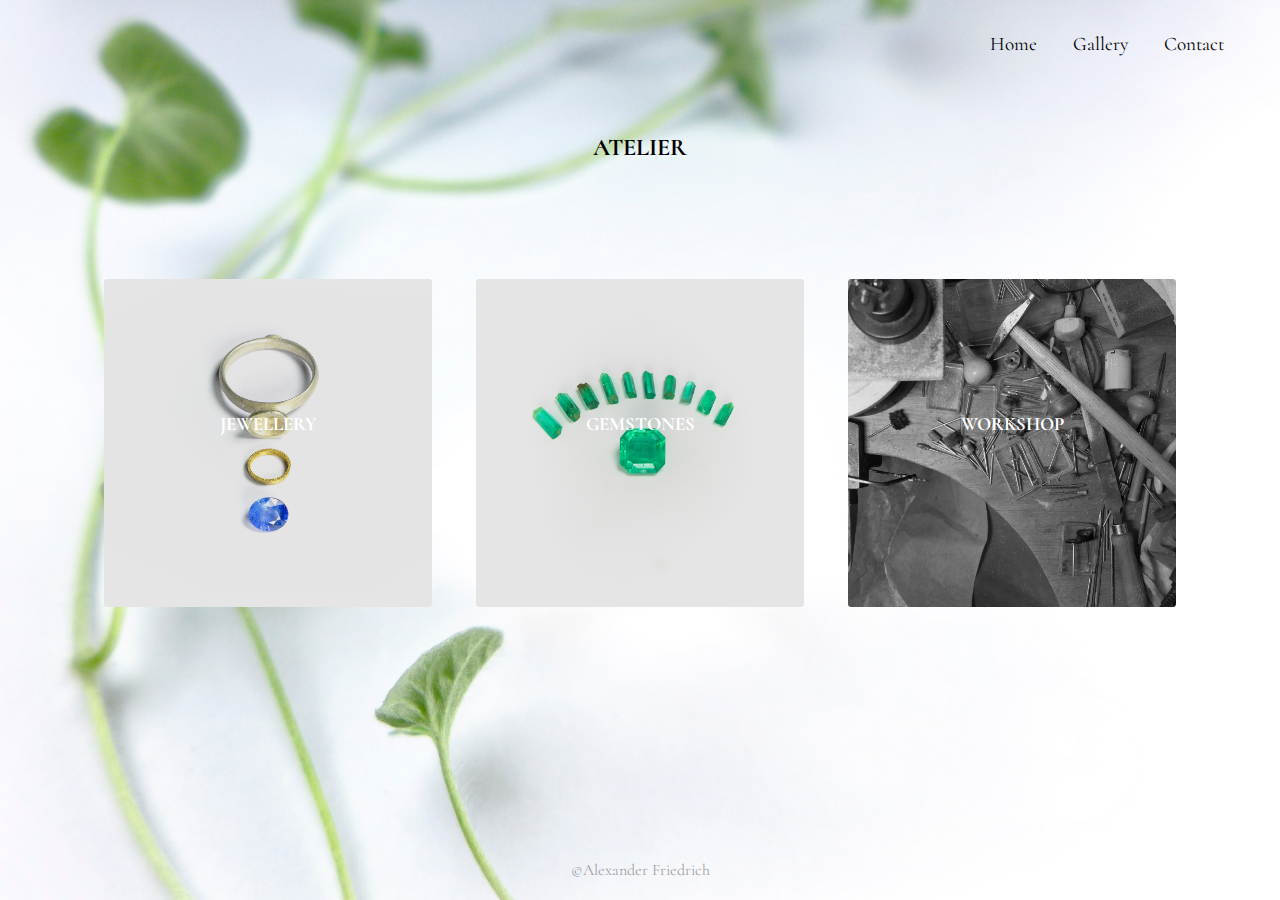
<file: gallery.html>
<!DOCTYPE html>
<html lang="en">
<head>
    <meta charset="UTF-8">
    <meta http-equiv="X-UA-Compatible" content="IE=edge">
    <meta name="viewport" content="width=device-width, initial-scale=1.0">
    <link rel="stylesheet" href="style.css">
    <title>Alexander Friedrich - Jewellery</title>
</head>
<body class="bodyphoto">
    <div id="page-container">
        <div id="content-wrap">
            <header>
                <nav>
                    <ul>
                        <li class="item">
                             <a href="index.html">Home</a>
                        </li>
                         <li class="item">
                             <a href="#.html">Gallery</a>
                        </li>
                         <li class="item">
                            <a href="contact.html">Contact</a>
                        </li>
                    </ul>
                </nav>
            </header>
       </div>

       <main>
          <h1>ATELIER</h1>

          <div class="section">
            <ul class="grid">
              <li>
                <div class="box img-1">
                  <a href="gallery1.html">
                  <div class="info">
                    <h3>JEWELLERY</h3>
                  </div></a>
                </div>
              </li>
              <li>
                <div class="box img-2">
                  <a href="gallery2.html">
                  <div class="info">
                    <h3>GEMSTONES</h3>
                  </div></a>
                </div>
              </li>
              <li>
                <div class="box img-3">
                  <a href="gallery3.html">
                  <div class="info">
                    <h3>WORKSHOP</h3>
                  </div></a>
                </div>
              </li>
            </ul>
          </div>

       </main>

        <footer id="footer">
            <p>©Alexander Friedrich</p>
        </footer>
    </div>
</body>
</html>
</file>
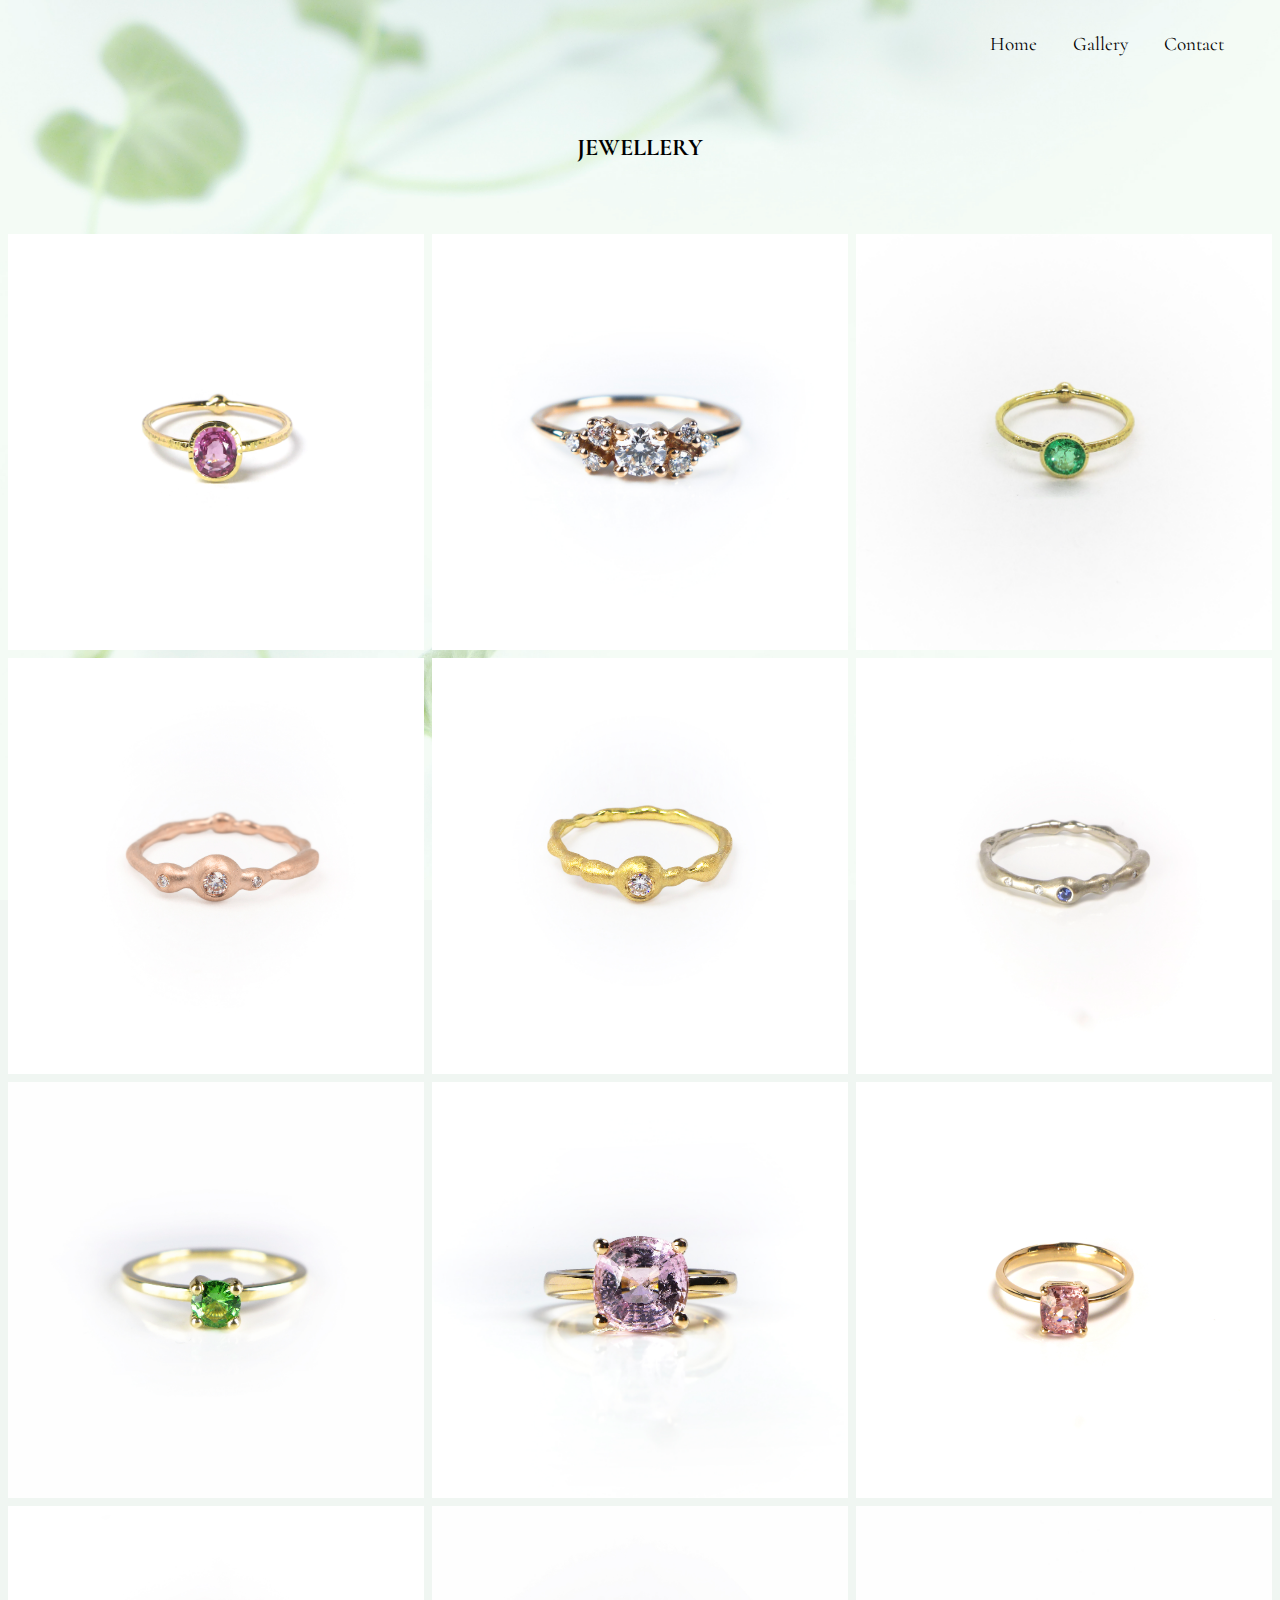
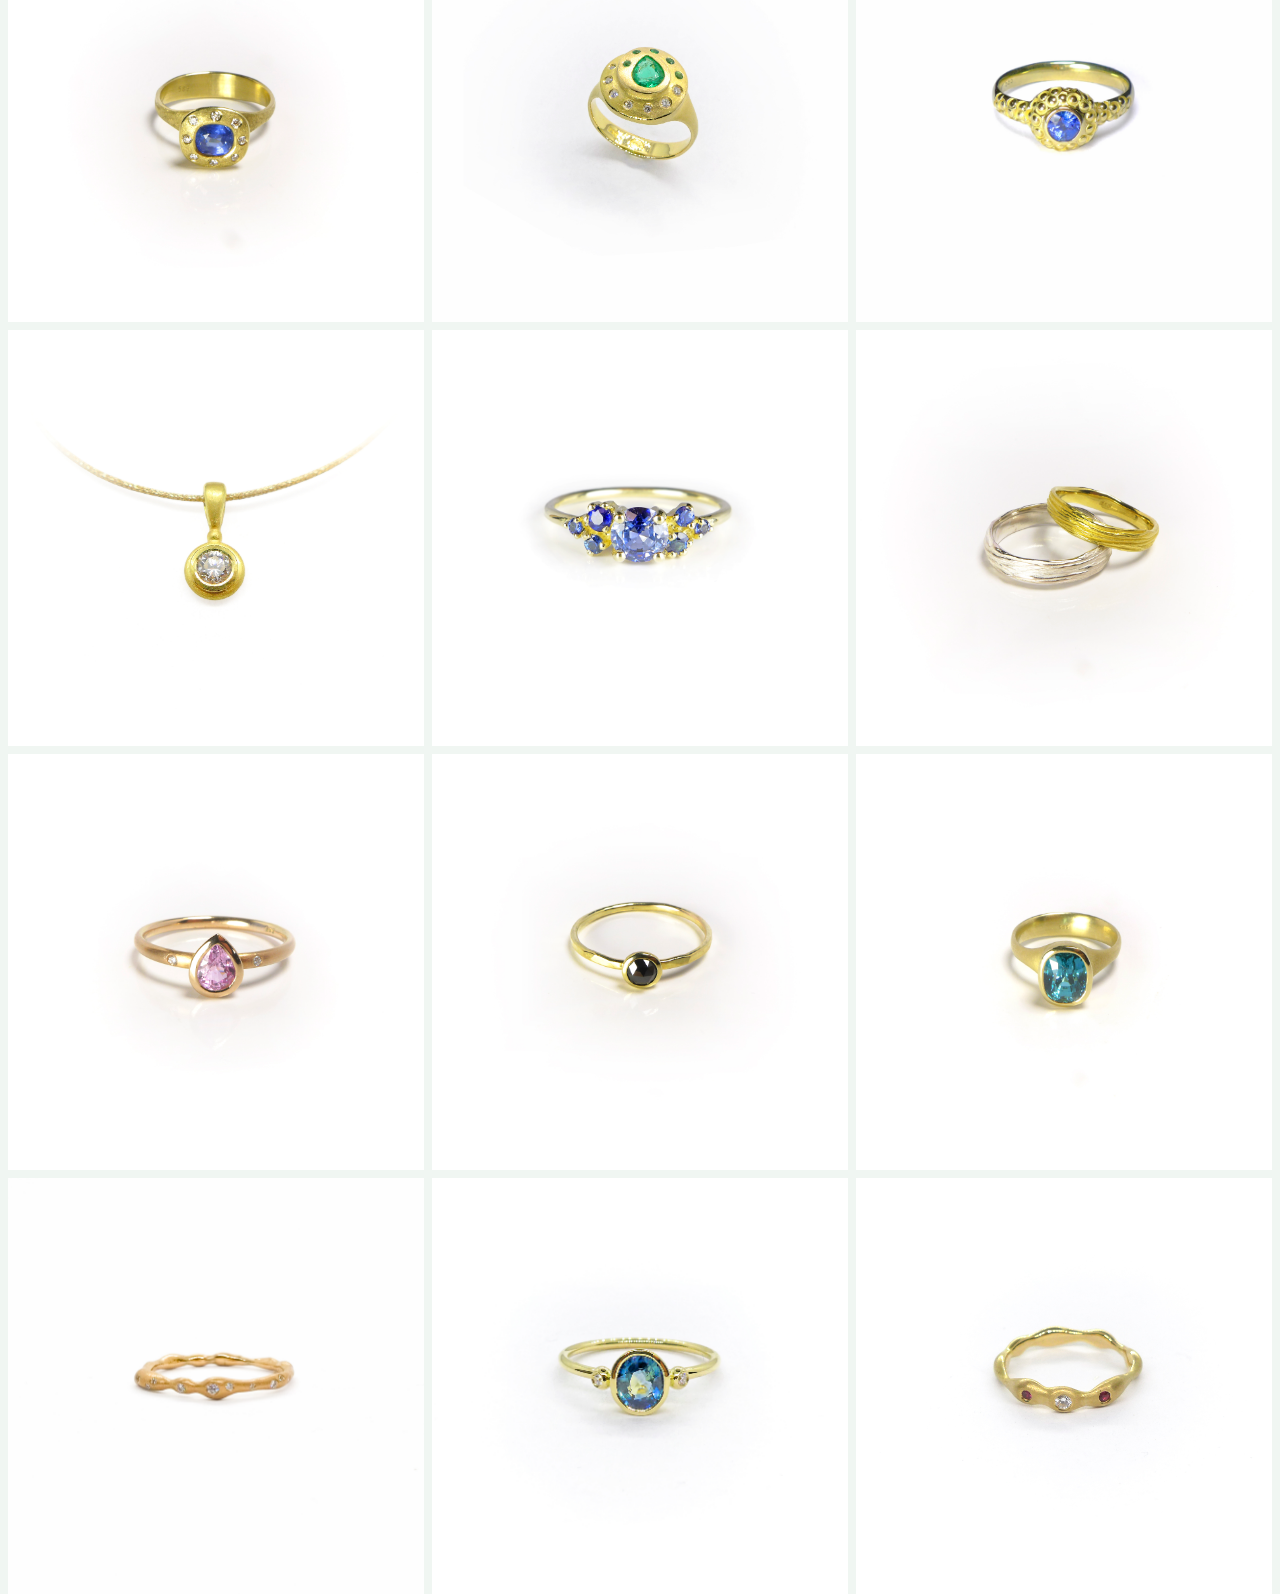
<file: gallery1.html>
<!DOCTYPE html>
<html lang="en">
<head>
    <meta charset="UTF-8">
    <meta http-equiv="X-UA-Compatible" content="IE=edge">
    <meta name="viewport" content="width=device-width, initial-scale=1.0">
    <link rel="stylesheet" href="style.css">
    <title>Gallery-Jewellery</title>
</head>
<body class="bodyphotogallery">
    <div id="page-container">
        <div id="content-wrap">
            <header>
                <nav>
                    <ul>
                        <li class="item">
                             <a href="index.html">Home</a>
                        </li>
                         <li class="item">
                             <a href="gallery.html">Gallery</a>
                        </li>
                         <li class="item">
                            <a href="contact.html">Contact</a>
                        </li>
                    </ul>
                </nav>
            </header>
       </div>
    <h1 class="gallery-h1">JEWELLERY</h1>
    <div class="row">
        <div class="column">
          <img src="./pictures/gallery1/pink.jpg" alt="golden ring with a big pink sapphire stone">
          <img src="./pictures/gallery1/rose final2.jpg" alt="organic rosegold ring with diamonds">
          <img src="./pictures/gallery1/green ring.jpg" alt="golden ring with a green stone">
          <img src="./pictures/gallery1/Saphir brillis.jpg" alt="thick yellow gold ring with a big blue sapphire stone and eight small diamonds around">
          <img src="./pictures/gallery1/necklace.jpg" alt="yellow golden necklace with a diamond">
          <img src="./pictures/gallery1/pink saphir.jpg" alt="yellow golden ring with a pink tearshaped pink sapphire and two diamonds">
          <img src="./pictures/gallery1/organic.jpg" alt="yellow golden organically shaped ring with diamonds">
        </div>
        <div class="column">
          <img src="./pictures/gallery1/Rosé.jpg" alt="yellow golden delicate ring with a big diamond in the middle and six smaller ones next to it">
          <img src="./pictures/gallery1/FINAL.jpg" alt="yellow golden organically shaped ring with a big diamond">
          <img src="./pictures/gallery1/morganitring.jpg" alt="yellowgolden ring with a big pink morganite central stone">
          <img src="./pictures/gallery1/Spiralring.jpg" alt="yellow golden ring, spiral-shaped, with a big pear-shaped smaragd,five smaller smaragds and seven diamonds around">
          <img src="./pictures/gallery1/flower saphire ring.jpg" alt="yellow golden delicate ring with a big blue round sapphire in the middle and six smaller ones next to it">
          <img src="./pictures/gallery1/schwarzer diamant.jpg" alt="hammered yellowgold ring with a black rosecut diamond">
          <img src="./pictures/gallery1/sapphire 2 dias.jpg" alt="yellow gold ring with an oval blue sapphire and two small diamonds next to it">

        </div>
          <div class="column">
          <img src="./pictures/gallery1/smaragd dia.jpg" alt="yellow gold ring with a big smaragd and a small diamond">
          <img src="./pictures/gallery1/weißgold saphir dia.jpg" alt="organically shaped whitegold ring with a small blue sapphire and small diamonds">
          <img src="./pictures/gallery1/spinell rosa.jpg" alt="rosegold ring with a big spinell central stone">
          <img src="./pictures/gallery1/saphir knubbel.jpg" alt="bubbly-structured yellowgold ring with a round blue sapphire">
          <img src="./pictures/gallery1/wellen.jpg" alt="wedding rings with a lined structure in yellow gold and silver">
          <img src="./pictures/gallery1/zirkon.jpg" alt="massive yellow gold ring with a blue antique-cut zirkon">
          <img src="./pictures/gallery1/dia gold ruby.jpg" alt="organically-shaped yellowgold ring with a central diamond and two rubies next to it">
        </div>
      </div>
</body>
</html>
</file>
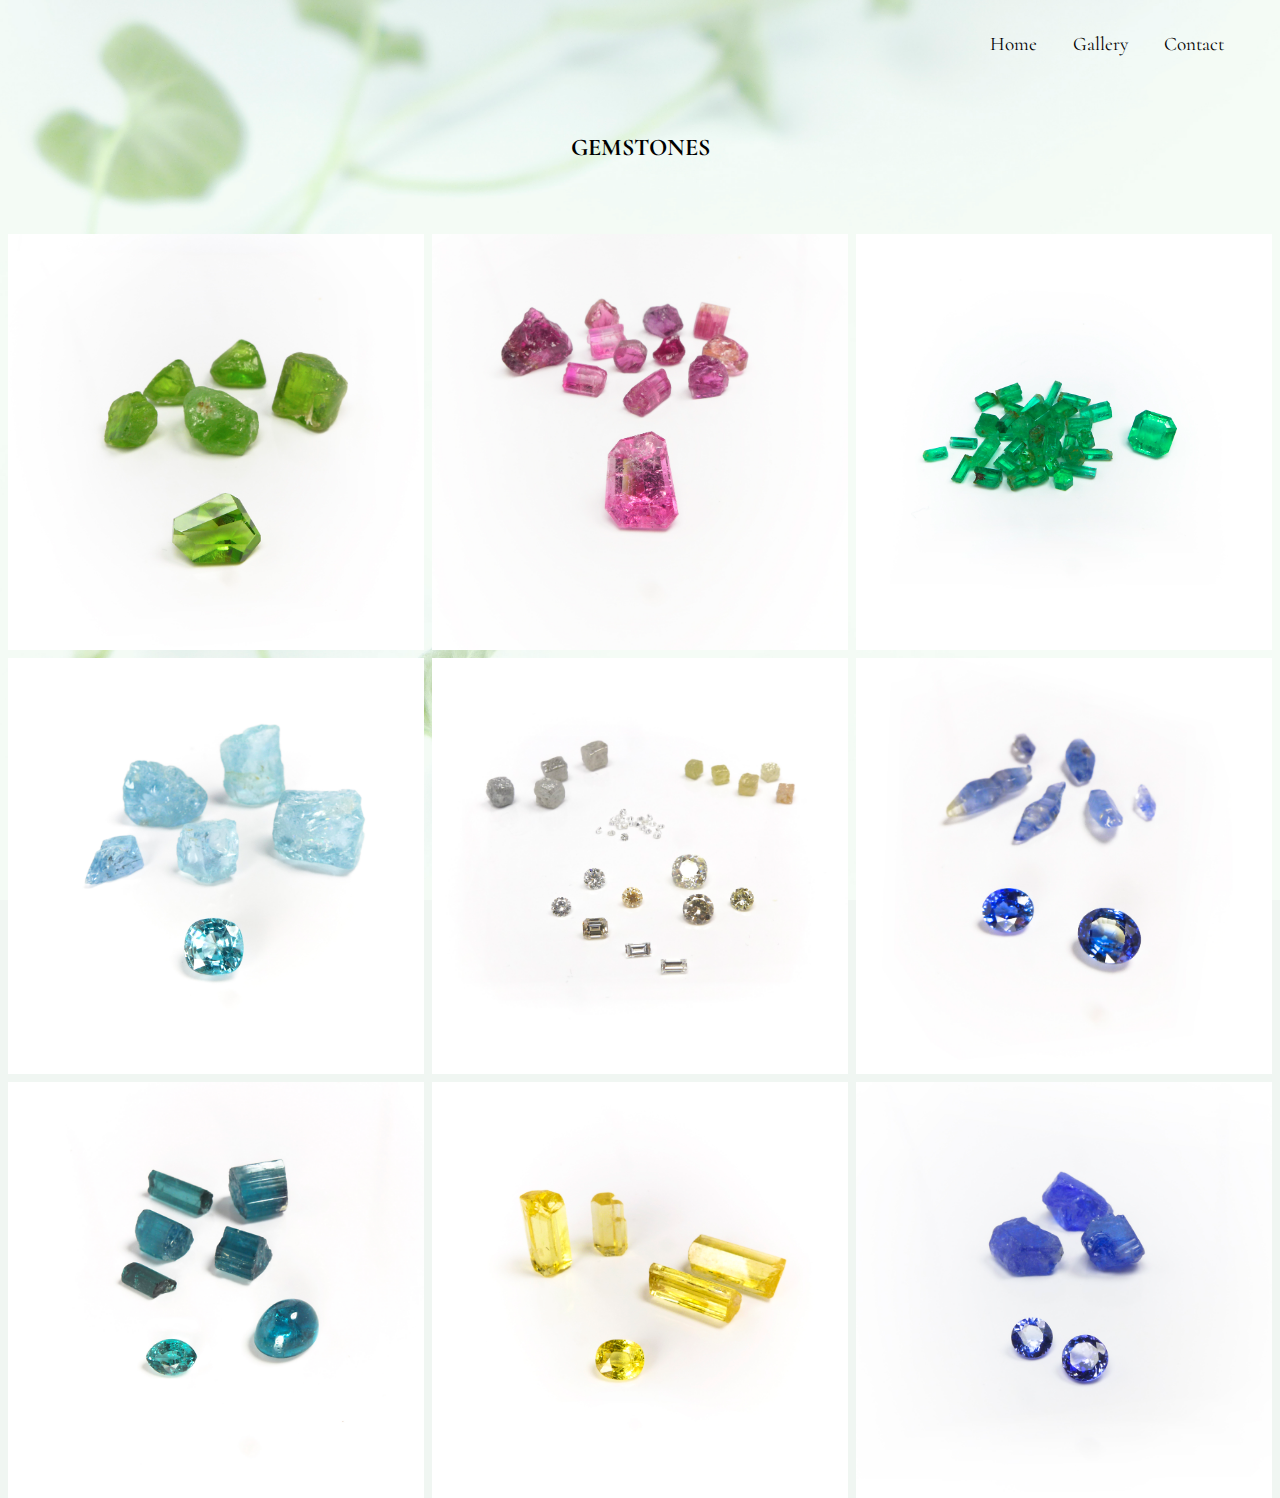
<file: gallery2.html>
<!DOCTYPE html>
<html lang="en">
<head>
    <meta charset="UTF-8">
    <meta http-equiv="X-UA-Compatible" content="IE=edge">
    <meta name="viewport" content="width=device-width, initial-scale=1.0">
    <link rel="stylesheet" href="style.css">
    <title>Gallery-Gemstones</title>
</head>
<body class="bodyphotogallery">
  <div id="page-container">
    <div id="content-wrap">
        <header>
            <nav>
                <ul>
                    <li class="item">
                         <a href="index.html">Home</a>
                    </li>
                     <li class="item">
                         <a href="gallery.html">Gallery</a>
                    </li>
                     <li class="item">
                        <a href="contact.html">Contact</a>
                    </li>
                </ul>
            </nav>
        </header>
   </div>
    <h1 class="gallery-h1">GEMSTONES</h1>
    <div class="row">
        <div class="column">
          <img src="./pictures/gallery2/peridot.jpg" alt="cut and rough green peridot stones">
          <img src="./pictures/gallery2/blue stone.jpg" alt="cut and rough aquamarine stones">
          <img src="./pictures/gallery2/blau turmalin.jpg" alt="cut and rough blue turmalin stones">
        </div>
        <div class="column">
          <img src="./pictures/gallery2/rosa turmalin2.jpg" alt="cut and rough pink turmalin stones">
          <img src="./pictures/gallery2/Diamant.jpg" alt="cut and rough diamonds">
          <img src="./pictures/gallery2/yellow stone.jpg" alt="cut and rough gold beryll stones">
        </div>
          <div class="column">
          <img src="./pictures/gallery2/smaragd1.jpg" alt="cut and rough smaragd stones">
          <img src="./pictures/gallery2/saphire2.jpg" alt="cut and rough blue sapphire stones">
          <img src="./pictures/gallery2/tansanit.jpg" alt="cut and rough tansanit stones">
        </div>
      </div>
</body>
</html>
</file>
<file: style.css>
@import url('https://fonts.googleapis.com/css2?family=Cormorant:wght@300&display=swap');

* {
    box-sizing: border-box;
    margin: 0;
    padding: 0;
}

body { 
    background-color: rgba(104, 167, 128,0.1);
    font-family: 'Cormorant', serif;
}

#homepage-body {
    background-image: url(./pictures/coverphoto.jpg);
    background-size: cover;
    background-repeat: no-repeat;
    background-position: center;
    background-attachment: fixed;
}

#page-container {
    position: relative;
    min-height: 100vh;
  }
  
  #content-wrap {
   padding: 1rem 1rem;    /* Footer height */
  }
  
  #footer {
    position: absolute;
    text-align: center;
    bottom: 0;
    width: 100%;
    height: 2.5rem;            /* Footer height */
    color: rgb(161, 159, 159)
  }

nav {
    top: 0;
    width: 100%;
    display:inline-block;
    text-align: right;
    overflow: hidden;
    padding-right: 1.5rem;
    font-size: 1.2rem;
}

nav ul li {
    display: inline-block;
    list-style-type: none;
}

.item a {
    display: inline-block;
    color: black;
    text-align: center;
    padding: 1rem;
    text-decoration: none;
}
.item a:hover {
    background-color: rgba(104, 167, 128,0.5);
    color: rgb(255, 255, 255);
}

.logo-wrapper {
    width: 100%;
    height: 200px;
    position: relative;
}

div .logo  {
    position: absolute;
    margin-top: 2rem;
    top: 45%;
    left: 50%;
    transform: translate(-50%, -50%);
    font-size: 1.8em;
    text-align: center;
    font-family: 'Cormorant', serif;
    
}

/* GALLERY */

.bodyphoto{
    background-image: url(./pictures/leaves.jpg);
    background-size: cover;
    background-repeat: no-repeat;
    background-position: center;
    background-attachment: fixed;
}

h1 {
    text-align: center;
    font-size: 1.5rem;
    margin-top: 2.5rem;
}

.section {
	max-width: 100%;
	margin: 0 auto;
	padding: 6% 2%;
}

.grid {
	margin: 20px 0 0 0;
	padding: 0;
	list-style: none;
	display: block;
	text-align: center;
	width: 100%;
}

.grid:after {
	clear: both;
}

.grid:after, .box:before {
	content: '';
	display: table;
}

.grid li {
	width: 328px;
	height: 328px;
	display: inline-block;
	margin: 20px;
}

.box {
	width: 100%;
	height: 100%;
	position: relative;
	cursor: pointer;
    border-radius: 10px;
    -webkit-transition: 0.3s ease-in-out, 
    -webkit-transform 0.3s ease-in-out;
	-moz-transition:  0.3s ease-in-out, 
    -moz-transform 0.3s ease-in-out;
    transition: all 0.3s ease-in-out, 
    transform 0.3s ease-in-out, ;
}

.box:hover {
	transform: scale(1.05); 
    opacity: 0.8;
}

.img-1 {
	background: linear-gradient( rgba(0, 0, 0, 0.1), rgba(0, 0, 0, 0.1)), /* bottom, image */
	url(./pictures/jewellery.jpg);
    background-size: contain;
    background-repeat: no-repeat;
    background-position: center;
    border-radius: 1%;
}

.img-2 {
	background: linear-gradient( rgba(0, 0, 0, 0.1), rgba(0, 0, 0, 0.1)), /* bottom, image */
	url(./pictures/emerald1.jpg);
    background-size: contain;
    background-repeat: no-repeat;
    background-position: center;
    border-radius: 1%;
}

.img-3 {
	background: linear-gradient( rgba(0, 0, 0, 0.1), rgba(0, 0, 0, 0.1)), /* bottom, image */
	url(./pictures/workbench.jpg);
    background-size: cover;
    background-repeat: no-repeat;
    background-position: center;
    border-radius: 1%;
}

.info {
    height: 10em;
    position: relative
}

.info h3 {
    color: rgb(255, 255, 255);
    margin: 0;
    position: absolute;
    top: 50%;
    left: 50%;
    margin-top: 20%;
    margin-right: -50%;
    transform: translate(-50%, -50%);
}

/*gallery1,2,3*/

.bodyphotogallery{
    background-image: url(./pictures/leaves-gallery.jpg);
    background-size: cover;
    background-repeat: no-repeat;
    background-position: center;
    background-attachment: fixed;
}

.gallery-h1 {
    padding-bottom: 4rem;
}

.row {
    display: flex;
    flex-wrap: wrap;
    padding: 0 4px;
  }
  
  /* Create three equal columns that sits next to each other */
  .column {
    flex: 30%;
    max-width: 40%;
    padding: 0 4px;
  }
  
  .column img {
    padding-top: 0.5rem;
    vertical-align: middle;
    width: 100%;
  } 
  
  /* Responsive layout - makes a two column-layout instead of four columns */
  @media screen and (max-width: 800px) {
    .column {
      flex: 50%;
      max-width: 50%;
    }
  }
  
  /* Responsive layout - makes the two columns stack on top of each other instead of next to each other */
  @media screen and (max-width: 600px) {
    .column {
      flex: 100%;
      max-width: 100%;
    }
  }

/* contact  */

h1 {
    text-align: center;
    font-size: 1.5rem;
}

.contact-question {
    margin: 1rem;
}

.contact-photo {
    border-radius: 1%;
    width: 50%;
}

input[type=text], select, textarea {
    width: 100%;
    padding: 12px;
    border: 1px solid rgba(104, 167, 128);
    margin-top: 15px;
    margin-bottom: 33px;
    resize: vertical;
  }
  
  input[type=submit] {
    color: #000000;
    background-color: rgb(104, 167, 128);
    padding: 12px 20px;
    border: none;
    cursor: pointer;
    margin-bottom: 2rem;
  }
  
  input[type=submit]:hover {
    background-color: rgb(23, 139, 85);
  }
  
  /* Style the container/contact section */
  .container {
    border-radius: 5px;
    background-color: rgba(104, 167, 128,0.2);
    padding: 10px;
  }
  
  /* Create two columns that float next to eachother */
  .columncontact {
    float: right;
    width: 50%;
    margin-top: 30px;
    padding: 2rem;
  }
  
  /* Clear floats after the columns */
  .rowcontact:after {
    content: "";
    display: table;
    clear: both;
  }

  .columnbox {
    margin-top: 4%;
  }
  
  /* Responsive layout - when the screen is less than 600px wide, make the two columns stack on top of each other instead of next to each other */
  @media screen and (max-width: 600px) {
    .columncontact, input[type=submit] {
      width: 100%;
      margin-top: 0;
    }
  }

#footer-wrap {
    padding: 2rem 2rem;
}

.icons {
   padding-top: 0.5rem;
    bottom: 0;
    width: 100%;
    height: 50px;
    text-align: center;
    
}

.space {
    padding: 0.5rem;
    color: rgb(104, 167, 128);
    font-size: 1.5rem
}

.space:hover {
    color: rgb(23, 139, 85);
}
</file>
